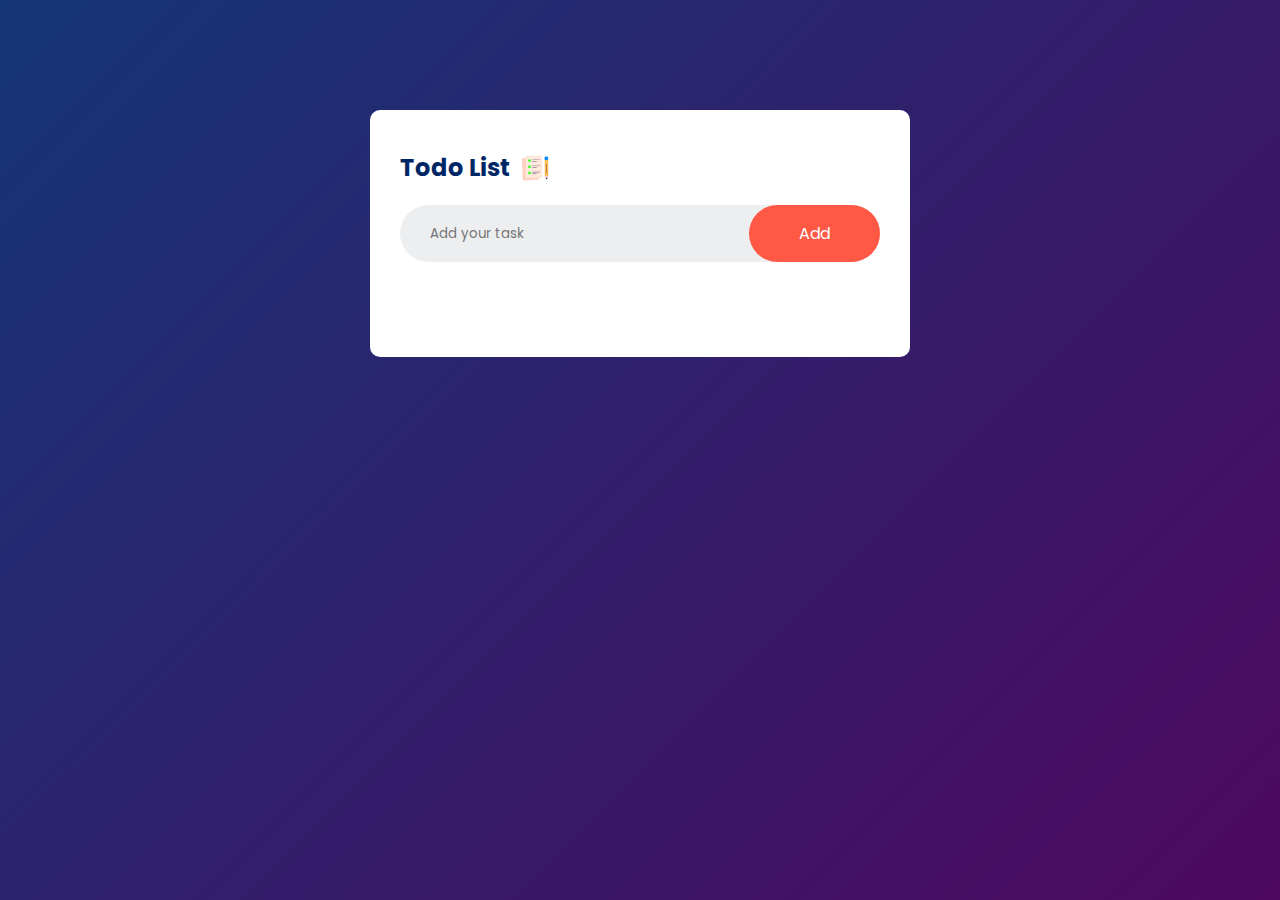
<file: 1 to do list/index.html>
<!DOCTYPE html>
<html lang="en">
<head>
    <meta charset="UTF-8">
    <meta name="viewport" content="width=device-width, initial-scale=1.0">
    <title>to do list</title>
    <link rel = "stylesheet" href="style.css">
    <link rel="preconnect" href="https://fonts.googleapis.com">
    <link rel="preconnect" href="https://fonts.gstatic.com" crossorigin>
    <link href="https://fonts.googleapis.com/css2?family=Open+Sans:wght@700&family=Poppins:ital,wght@0,100;0,200;0,300;0,400;0,500;0,600;0,700;0,800;0,900;1,100;1,200;1,300;1,400;1,500;1,600;1,700;1,800;1,900&display=swap" rel="stylesheet">
</head>
<body>

    <div class="container">
        <div class="todo-app">
            <h2>Todo List<img src="images/icon.png"></h2>
            <div class="row">
                <input type ="text" id="input-box" placeholder= "Add your task">
                <button onclick="addTask()">Add</button>
            </div>
            <ul id="list-container">
                <!-- <li class="checked">Task 1</li>
                <li>Task 2</li>
                <li>Task 3</li> -->
            </ul>
        </div>
    </div>
    
    <script src="script.js"></script>
</body>
</html>
</file>
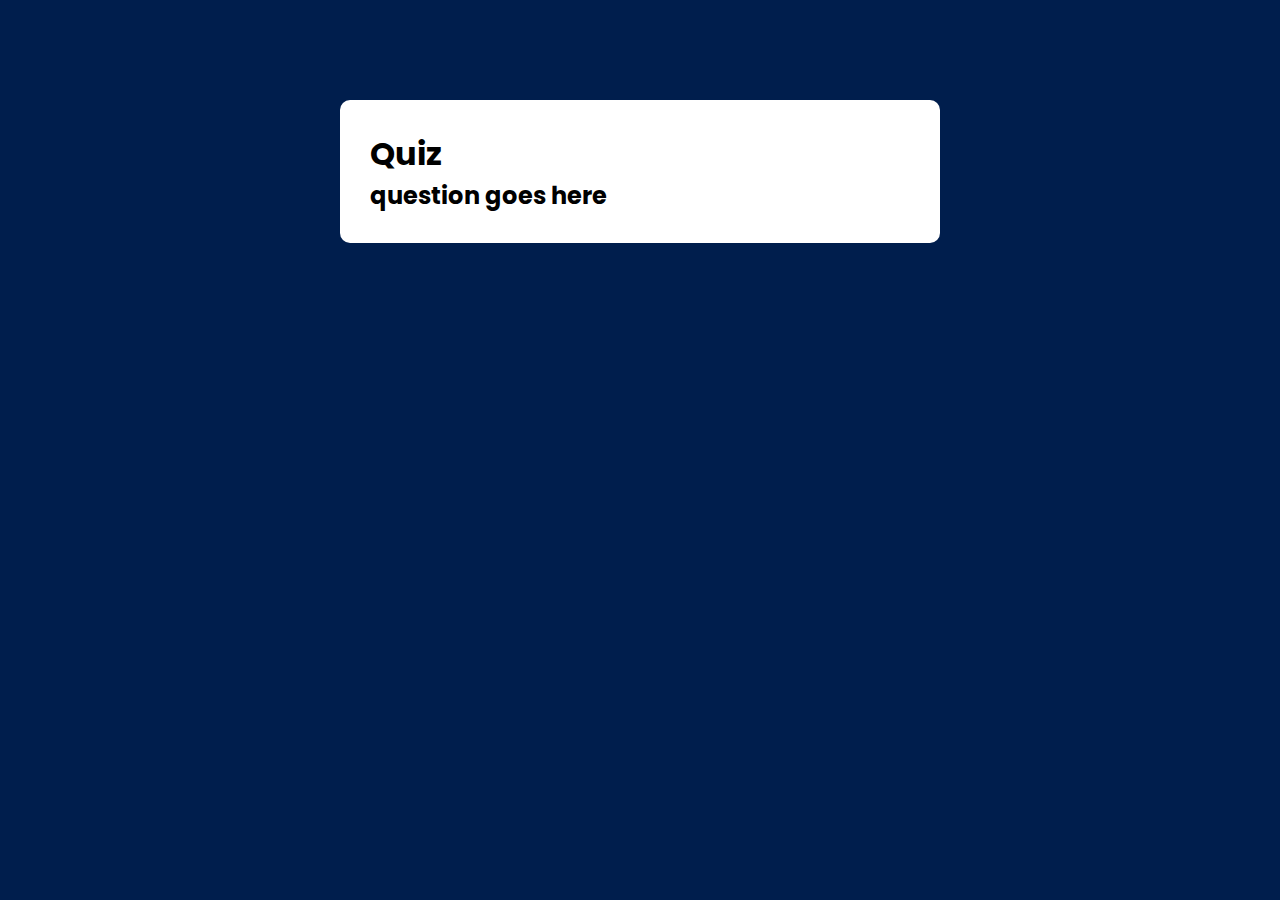
<file: 3 quiz app/index.html>
<!DOCTYPE html>
<html lang="en">
<head>
    <meta charset="UTF-8">
    <meta name="viewport" content="width=device-width, initial-scale=1.0">
    <title>Quiz app</title>
    <link rel = "stylesheet" href = "style.css">
    <link rel="preconnect" href="https://fonts.googleapis.com">
    <link rel="preconnect" href="https://fonts.gstatic.com" crossorigin>
    <link href="https://fonts.googleapis.com/css2?family=Open+Sans:wght@700&family=Poppins:ital,wght@0,100;0,200;0,300;0,400;0,500;0,600;0,700;0,800;0,900;1,100;1,200;1,300;1,400;1,500;1,600;1,700;1,800;1,900&display=swap" rel="stylesheet">
</head>
<body>
    <div class="app">
        <h1>Quiz</h1>
        <div class="quiz">
            <h2 id="question">question goes here</h2>
        </div>
    </div>
</body>
</html>
</file>
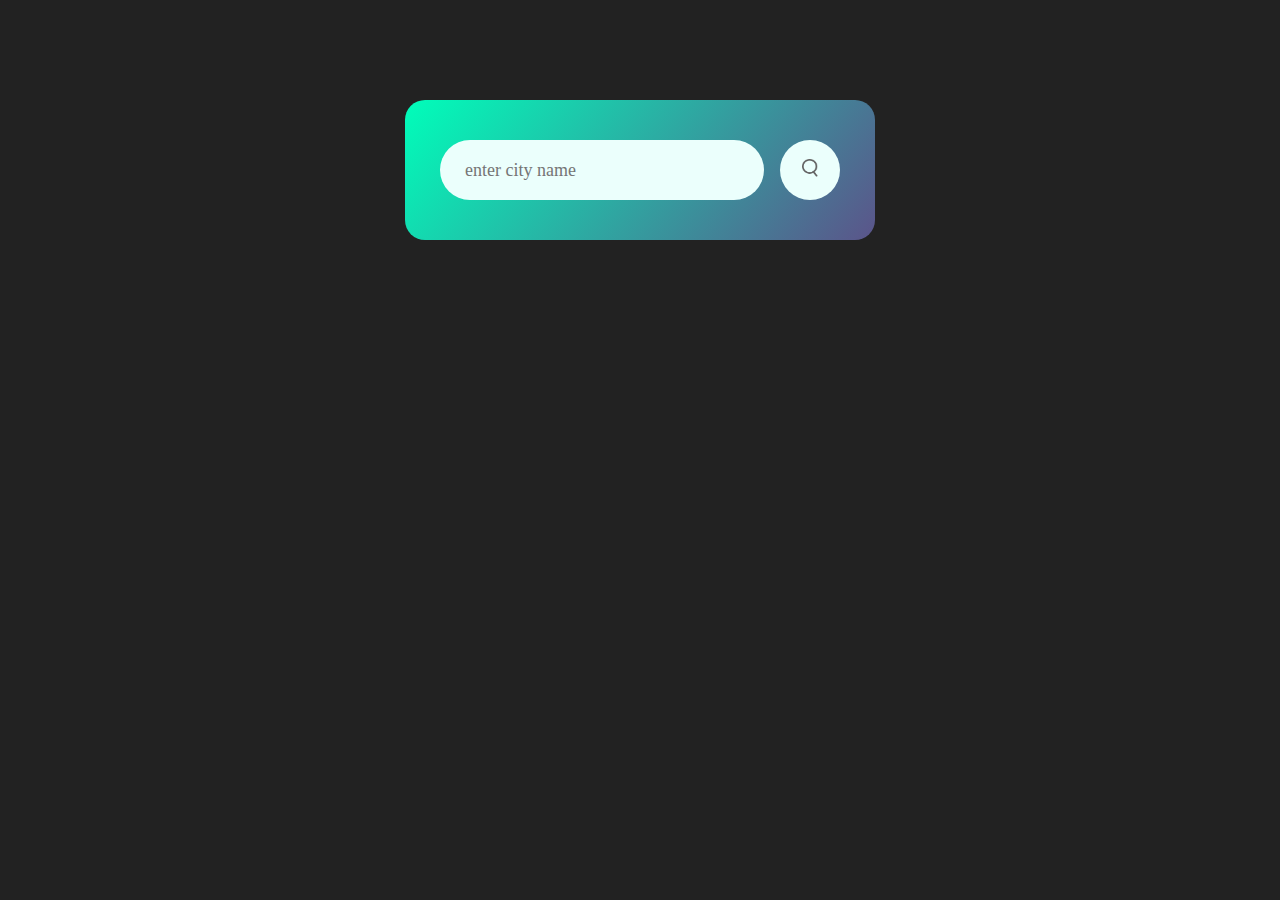
<file: weather app/index.html>
<!DOCTYPE html>
<html lang="en">
<head>
    <meta charset="UTF-8">
    <meta name="viewport" content="width=device-width, initial-scale=1.0">
    <title>Weather App</title>
    <link rel = "stylesheet" href = "style.css">
</head>
<body>
    
    <div class="card">
        <div class="search">
            <input type="text" placeholder="enter city name" spellcheck="false">
            <button><img src="images/search.png"></button>
        </div>
    </div>
</body>
</html>
</file>
<file: 1 to do list/style.css>
*{
    margin : 0;
    padding : 0;
    font-family:'Poppins', sans-serif;
    box-sizing: border-box;

}

.container{
    width : 100%;
    min-height: 100vh;
    background: linear-gradient(135deg, #153677, #4e085f);
    padding: 10px;
}

.todo-app{
    width: 100%;
    max-width: 540px;
    background: #fff;
    margin: 100px auto 20px;
    padding: 40px 30px 70px;
    border-radius: 10px;
}

.todo-app h2{
    color: #002765;
    display: flex;
    align-items: center;
    margin-bottom: 20px;
}

.todo-app img{
    width: 30px;
    margin-left: 10px;
}

.row{
    display: flex;
    align-items: center;
    justify-content: space-between;
    background: #edeef0;
    border-radius: 30px;
    padding-left: 20px;
    margin-bottom: 25px;
}

input{
    flex: 1;
    border: none;
    outline: none;
    padding: 10px;
    background: transparent;
    font-weight: 14px;
}

button{
    border: none;
    outline: none;
    padding: 16px 50px;
    background: #ff5945;
    color: #fff;
    font-size: 16px;
    cursor: pointer;
    border-radius: 40px;
}

ul li{
    list-style: none;
    font-size: 17px;
    padding: 12px 8px 12px 50px;
    user-select: none;
    cursor: pointer;
    position: relative;
}

ul li::before{
    content: '';
    position: absolute;
    height: 28px;
    width: 28px;
    border-radius: 50%;
    background-image: url(images/unchecked.png);
    background-size: cover;
    background-position: center;
    top: 12px;
    left: 8px;

}

ul li.checked{
    color: #555;
    text-decoration: line-through;
}

ul li.checked::before{
    background-image: url(images/checked.png);

}

ul li span{
    position: absolute;
    right: 0;
    top: 5px;
    width: 40px;
    height: 40px;
    font-size: 22px;
    color: #555;
    line-height: 40px;
    text-align: center;
    border-radius: 50px;
}


ul li span:hover{
    background: #edeef0;
}
</file>
<file: 3 quiz app/style.css>
*{
    margin : 0;
    padding: 0;
    font-family: 'Poppins', 'sans-serif';
    box-sizing: border-box;

}

body{
    background: #001e4d;
}

.app{
    background: #fff;
    width: 90%;
    max-width: 600px;
    margin: 100px auto 0;
    border-radius: 10px;
    padding: 30px;
}
</file>
<file: weather app/style.css>
*{
    margin : 0;
    padding: 0;
    font-family: 'Poppins', 'sans-serif';
    box-sizing: border-box;

}

body {
    background-color: #222;
}

.card{

    width : 90%;
    max-width: 470px;
    background: linear-gradient(130deg, #00feba,#5b548a);
    color: #fff;
    margin: 100px auto 0;
    border-radius: 20px;
    padding: 40px 35px;
    text-align: center;

}

.search{
    width: 100%;
    display: flex;
    align-items:center;
    justify-content: space-between;
    /* flex-direction: row; */
    
    
}

.search input{
    border : 0;
    outline: 0;
    background: #ebfffc;
    color: #555;
    padding: 10px 25px;
    height: 60px;
    border-radius: 30px;
    flex: 1;
    margin-right: 16px;
    font-size: 18px;

}

.search button{
    border : 0;
    outline: 0;
    background: #ebfffc;
    border-radius: 50%;
    width: 60px;
    height: 60px;
    cursor: pointer;
}

.search button img{
    width: 16px;
}
</file>
